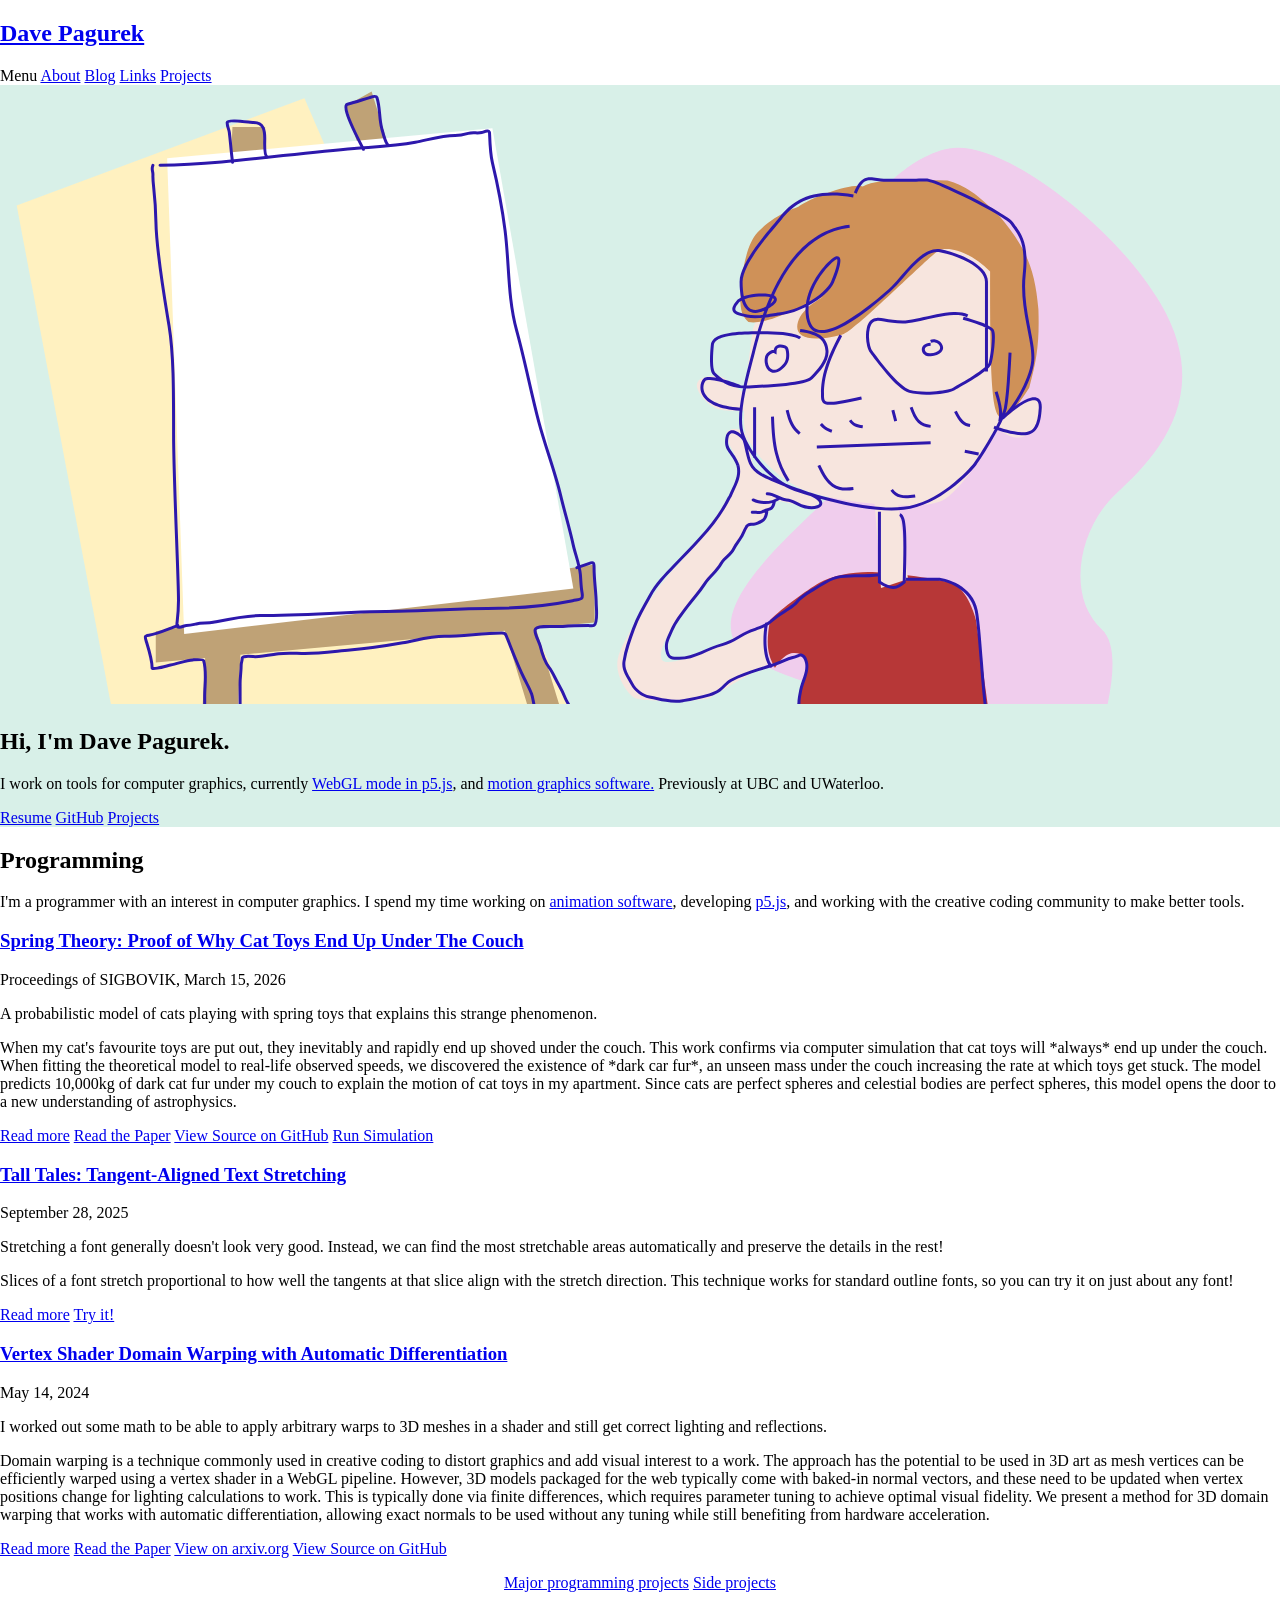
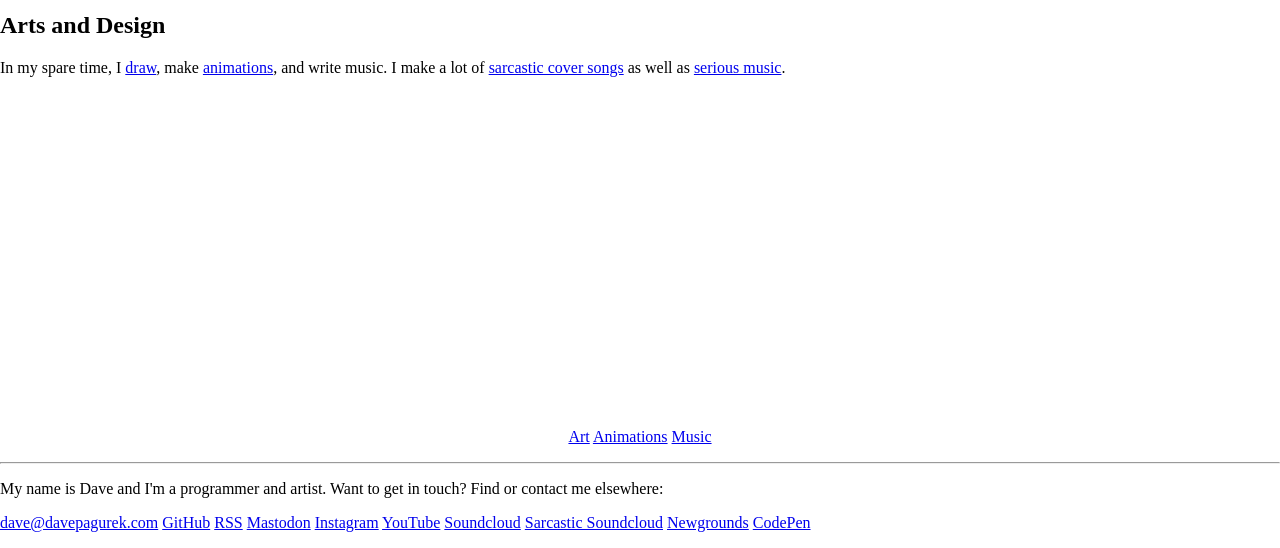
<file: index.html>
<!DOCTYPE html>
<html>
<head>
  <title>
    Dave Pagurek van Mossel - Programmer and Artist
  </title>
  <link rel="alternate" type="application/rss+xml" title="Dave Pagurek's Blog" href="https://www.davepagurek.com/rss.xml" />
  <link href="https://fonts.googleapis.com/css?family=EB+Garamond:400,400i,700" rel="stylesheet">
  <meta http-equiv='X-UA-Compatible' content='IE=Edge'/>
  <meta name='theme-color' content='#e74c3c' />
  <meta name='viewport' content='width=device-width' />
  <meta charset="UTF-8" />
  <link rel="shortcut icon" href="/favicons/favicon.ico">
  <link rel="icon" sizes="16x16 32x32 64x64" href="/favicons/favicon.ico">
  <link rel="icon" type="image/png" sizes="196x196" href="/favicons/favicon-192.png">
  <link rel="icon" type="image/png" sizes="160x160" href="/favicons/favicon-160.png">
  <link rel="icon" type="image/png" sizes="96x96" href="/favicons/favicon-96.png">
  <link rel="icon" type="image/png" sizes="64x64" href="/favicons/favicon-64.png">
  <link rel="icon" type="image/png" sizes="32x32" href="/favicons/favicon-32.png">
  <link rel="icon" type="image/png" sizes="16x16" href="/favicons/favicon-16.png">
  <link rel="apple-touch-icon" href="/favicons/favicon-57.png">
  <link rel="apple-touch-icon" sizes="114x114" href="/favicons/favicon-114.png">
  <link rel="apple-touch-icon" sizes="72x72" href="/favicons/favicon-72.png">
  <link rel="apple-touch-icon" sizes="144x144" href="/favicons/favicon-144.png">
  <link rel="apple-touch-icon" sizes="60x60" href="/favicons/favicon-60.png">
  <link rel="apple-touch-icon" sizes="120x120" href="/favicons/favicon-120.png">
  <link rel="apple-touch-icon" sizes="76x76" href="/favicons/favicon-76.png">
  <link rel="apple-touch-icon" sizes="152x152" href="/favicons/favicon-152.png">
  <link rel="apple-touch-icon" sizes="180x180" href="/favicons/favicon-180.png">
  <meta name="msapplication-TileColor" content="#FFFFFF">
  <meta name="msapplication-TileImage" content="/favicons/favicon-144.png">
  <meta name="msapplication-config" content="/favicons/browserconfig.xml">
  <link href='https://www.davepagurek.com/style.css' rel='stylesheet' type='text/css' />
  <link href='style.css' rel='stylesheet' type='text/css' />
</head>
<body>
  <header>
    <nav>
      <h1>
        <a href='https://www.davepagurek.com'>Dave Pagurek</a>
      </h1>
      <a class='toggle' onclick='var nav = document.querySelector("nav"); nav.className = nav.className == "" ? "open" : "";'>Menu</a>
      <a class='selected' href='https://www.davepagurek.com'>About</a>
      <a class='' href='https://www.davepagurek.com/blog'>Blog</a>
      <a class='' href='https://www.davepagurek.com/links'>Links</a>
      <a class='' href='https://www.davepagurek.com/archives'>Projects</a>
    </nav>
  </header>
  <section id="header">
    <div class="row expanded" style="background-color: #D8F0E8;">
      <div class="column double bottomleft">
<svg id="character" style="display: none" width="358" height="441" viewBox="0 0 358 441" fill="none" xmlns="http://www.w3.org/2000/svg">
<rect width="358" height="441" fill="white"/>
<path d="M94 134.568C81.4374 132.963 67.7735 133.176 55.0556 133.753C47.3691 134.102 37.5994 135.815 30.8334 138.927C15.9826 145.756 11.5669 157.776 16.2222 171.642C19.5166 181.455 45.3892 184.024 54.4445 184.528C69.4552 185.363 87.0713 184.406 100.944 178.923C112.916 174.192 117.004 163.331 115 152.961C112.707 141.098 102.497 137.148 90 134.568C71.1775 130.682 40.0077 129.142 27.9445 145.393C24.7425 149.707 17.1327 159.56 19.2222 165.415C20.246 168.284 22.2815 169.615 25.0556 171.259C30.9858 174.774 37.1177 179.448 43.9445 181.462C61.0591 186.51 78.0719 188.226 96 186.108C107.893 184.704 119.189 171.611 120.778 161.871C122.433 151.723 114.412 141.505 103.389 137.633C87.6493 132.104 69.2969 134.731 53 136.292C44.9137 137.067 31.7752 139.046 27 145.585C24.9821 148.348 24.0904 152.013 22.7778 155.069C21.703 157.571 18.3353 159.412 18 162.158C16.8665 171.443 22.0922 175.325 31.6111 179.929C46.1961 186.984 66.1925 190.079 82.7778 186.971C89.0021 185.804 95.1955 184.473 101.444 183.33C104.273 182.813 107.468 182.978 109.944 181.51C111.784 180.419 112.325 178.459 114.056 177.247C123.263 170.796 122.184 160.157 118.5 151.333C111.635 134.891 83.1613 132.843 66 132.843C56.2313 132.843 44.5209 132.209 36 137.106C29.7148 140.719 25.3097 146.36 20.5 151.429C9.23021 163.305 20.891 183.213 37 186.3C50.5474 188.896 66.0166 188.714 79.5556 185.438C85.2157 184.068 90.143 182.65 95 179.594C98.2375 177.557 102.961 176.379 105.778 174.037C113.796 167.371 116 160.186 116 150.902C116 138.738 103.756 137.658 92.5 135.861C79.5105 133.787 65.6256 134.361 52.4445 134.568C46.3364 134.663 40.2896 136.605 34.5556 138.208C31.9146 138.947 30.7394 141.465 28 141.465" stroke="black" stroke-linecap="round" stroke-linejoin="round"/>
<path d="M220.388 116.388C200.126 119.461 176.343 120.016 165.998 140.137C160.939 149.978 157.496 162.609 163.284 173.063C170.606 186.287 184.232 188.837 198.558 190.635C211.021 192.199 224.05 191.955 236.606 191.955C245.195 191.955 254.282 191.755 262.507 189.256C272.987 186.071 277.697 167.259 276.937 158.01C275.909 145.515 261.089 136.383 251.715 130.422C246.739 127.258 242.461 127.013 236.545 125.624C225.974 123.142 213.468 122.431 202.628 121.845C186.378 120.967 175.312 123.522 163.778 134.74C157.381 140.961 156.008 151.051 156.008 159.929C156.008 171.08 165.643 178.772 174.939 183.858C185.998 189.908 201.795 188.619 213.975 190.635C226.857 192.768 238.916 194.469 250.42 188.176C259.058 183.451 270.338 178.507 270.338 167.185C270.338 154.608 269.853 145.813 262.568 135.579C254.031 123.586 240.715 118.369 226 117.527C218.016 117.071 210.982 115.848 203.121 117.707C197.195 119.109 189.921 118.656 184.621 121.785C178.314 125.509 170.602 128.847 165.566 134.26C161.801 138.307 159.986 146.028 158.474 151.173C155.907 159.911 162.272 168.921 168.834 174.142C173.638 177.965 180.103 178.567 185.608 180.56C192.443 183.033 199.679 184.807 206.821 186.317C219.136 188.921 234.13 193.362 245.98 188.176C256.97 183.366 273.215 181.351 274.84 167.125C276.25 154.782 276.233 140.444 263.925 133.66C246.838 124.243 222.556 124.732 203.676 126.044C193.02 126.784 177.874 123.627 169.328 131.501C161.715 138.515 155.756 150.12 156.008 160.888C156.312 173.927 169.459 180.086 180.366 183.798C195.437 188.928 212.085 188.716 227.911 188.716C241.354 188.716 259.781 185.89 267.502 173.603C274.355 162.695 274.126 148.266 265.898 137.978C261.985 133.086 259.587 128.637 254.305 124.784C248.569 120.601 240.18 119.204 233.215 118.307C221.675 116.822 208.815 115.193 197.201 116.448C189.933 117.233 185.111 121.472 178.763 124.424C173.759 126.752 168.73 129.704 164.888 133.66C162.996 135.608 163.678 140.186 161.558 141.217" stroke="black" stroke-linecap="round" stroke-linejoin="round"/>
<path d="M78 156C78.3072 155.607 81.7037 150.482 82 153C82.1536 154.306 83.4145 155.253 82.4444 156.5C80.6594 158.795 76.3212 157.804 77.0555 154.5C77.7141 151.536 80 151.274 80 154.5C80 156.927 78 157.582 78 154.5C78 153.012 80.861 150.637 81 153C81.063 154.071 79.5734 160.552 78.2222 158C73.8709 149.781 84.1306 149.687 81.7777 156.222C79.2114 163.351 70.9463 149.056 81.4444 152.056C82.4058 152.33 82.4058 157.67 81.4444 157.944C78.1214 158.894 76.1111 156.168 76.1111 153C76.1111 150.324 78.0283 147.571 81 149.222C83.2263 150.459 83.4971 156.7 82.7777 158.778C80.0653 166.614 68.471 150.474 77 150C80.3281 149.815 80.4312 152.204 81.5 154.556C83.0058 157.868 76.8701 159.967 76 158.444C72.0184 151.477 85.6937 149.628 83.9444 157.5C82.828 162.524 69.194 155.448 77.2222 148.222C80.9998 144.822 83.1932 170.047 76.2222 157.778C74.7006 155.1 73.553 149.933 77.5 149.056C81.033 148.27 81.393 153.019 81.9444 155.5C84.1517 165.433 70.3587 159.954 74.5 152.5C78.1568 145.918 84.1895 153.104 84 158.222C83.6018 168.972 66.0238 156.984 75 151" stroke="black" stroke-linecap="round" stroke-linejoin="round"/>
<path d="M214 159C216.558 158.552 222.365 159.524 218.444 163.444C215.071 166.817 210.396 159.776 210.056 157.056C209.126 149.621 219.729 158.826 215.778 162.778C213.475 165.081 211.49 158.342 212.556 156.667C213.713 154.848 219.578 156.539 219.944 158.556C221.235 165.654 211.115 161.919 214.778 155C217.621 149.63 221.213 162.992 216.5 161.944C208.787 160.23 216.004 146.91 217.778 156.222C219.997 167.872 206.434 157.549 213.444 155C219.882 152.659 218.778 164 216 164C213.154 164 210.549 156.89 211.056 154.611C211.444 152.864 216.498 154.175 217 155.556C220.848 166.139 208.252 158.294 213 155.222C220.774 150.192 217.128 166.505 214.5 161.833C210.233 154.247 218.348 147.376 218 156.778C217.547 169.006 206.697 155.633 209.556 154C216.404 150.087 219.218 156.12 219 161.778C218.777 167.577 206.714 152.786 214.5 151.056C220.975 149.617 219.839 162.678 218 159" stroke="black" stroke-linecap="round" stroke-linejoin="round"/>
<path d="M252 138C254.332 120.215 250.873 98.7016 242.444 82.6111C238.173 74.4556 230.441 67 220.778 67C213.41 67 207.012 66.3359 200.556 70.4444C194.658 74.1977 190.738 78.9833 186 84C182.257 87.9631 178.55 93.6685 175.944 98.4444C170.775 107.922 158.251 116.141 147.778 117.778C138.506 119.227 128.958 120.866 119.556 121C114.863 121.067 108.938 121.539 105 118.444C94.6619 110.322 104.415 98.8333 109.056 90.9444C114.962 80.9027 124.039 74.1685 133 67C138.172 62.8622 146.08 54.1533 153 53C156.472 52.4213 154.813 59.0704 154 61.2222C151.417 68.0591 146.978 73.5558 142.056 78.8889C131.006 90.8596 111.199 93.3789 96.1111 97C80.2102 100.816 47.1289 107.652 34.7222 93.0556C27.9945 85.1406 33.2998 64.8469 39.4444 58C52.6801 43.2517 66.13 25.49 84.0556 16.0556C102.982 6.09431 122.162 1 143.556 1C151.801 1 159.777 1.12771 167.944 1.94444C171.571 2.30708 176.608 0.865382 180 2.22222C188.906 5.78477 200.522 4.8073 209.944 7.55556C215.514 9.1799 221.729 9.87955 227 12.2222C230.448 13.7546 237.727 17 241.5 17C245.626 17 251.319 22.3819 255 24.2222C259.109 26.2766 263.658 31.9178 266.444 35.5C267.859 37.3193 269.226 40.3167 270 42.4444C271.033 45.2839 277.844 44 280.222 44C293.073 44 300.58 55.4769 309.944 62.5C316.376 67.3235 318.495 76.6676 321 83.5556C330.086 108.543 324 136.278 324 162.389C324 170.709 321.451 178.884 321 187C320.801 190.584 319.179 192.776 317 195.5C313.943 199.321 304.779 213.337 301 202" stroke="black" stroke-linecap="round" stroke-linejoin="round"/>
<path d="M263 141C268.151 112.991 258.364 77.8514 227 70.2222C220.766 68.7058 213.677 70.4603 208 73C199.708 76.7095 197.935 79.4233 193.222 87.3333C186.414 98.7618 178.138 109.592 165.778 115C148.954 122.361 134.768 116.288 118.444 111.222C107.788 107.915 106.242 106.36 110.778 95.7778C115.604 84.5169 121.278 73.8938 130.556 65.5C134.232 62.1735 142.228 58.5651 147.444 60.0556C152.622 61.5348 140.588 71.154 140.056 71.5C132.836 76.1927 124.839 80.4537 116.333 82.4445C93.4926 87.7902 70.537 92.6194 47 92C28.988 91.526 38.7347 68.0198 43.4444 59.7778C57.3707 35.4068 87.7834 24.4426 112.944 16.0556C130.642 10.1562 151.314 6.00001 170 6.00001C185.722 6.00001 200.452 4.15454 216 7.55557C233.024 11.2796 248.174 21.2851 260.444 33.5556C264.194 37.3049 263.437 41.7637 265.556 46C266.988 48.8648 274.002 48.8877 276.5 47.5C286.411 41.994 298.634 50.127 305.222 57.2222C328.492 82.2821 324 121.063 324 152C324 168.168 318.48 183.376 313 198.444C311.753 201.873 308.082 206.918 305.5 209.5C303.992 211.008 301.858 211.746 300 212.778C299.277 213.179 298 215.029 298 214" stroke="black" stroke-linecap="round" stroke-linejoin="round"/>
<path d="M152 242C180.336 235.019 210.168 235.653 238.944 232.056C241.992 231.675 252.125 232.985 251.556 233C244.487 233.191 237.547 234 230.444 234C218.507 234 206.657 234.881 195 237C184.269 238.951 172.987 236.725 162.5 239.056C159.884 239.637 156.971 239.902 154.5 241C152.483 241.896 148.292 242.213 150 242C152.806 241.649 156.26 239.443 159.5 238.944C164.4 238.191 169.119 237.278 174 236.222C193.067 232.1 214.191 234 233.778 234C238.963 234 254.319 232.631 249.333 234.056C243.924 235.601 238.374 233.994 233 235.222C227.81 236.409 222.456 236 217.111 236C207.412 236 198.843 237.256 189.556 238.944C186.065 239.579 182.214 238.24 178.778 239.222C172.641 240.976 165.359 242 159 242C155.757 242 153.151 244 150 244C143.918 244 154.319 241.621 156.222 241.222C169.356 238.473 183.582 234 197 234C207.5 234 217.647 233 228.222 233C231.238 233 247.574 232.148 249 235" stroke="black" stroke-linecap="round" stroke-linejoin="round"/>
<path d="M215 357C187.518 370.482 164.992 390.134 155 419.556C153.13 425.063 152.159 429.271 152 435C151.901 438.582 150.483 441.034 153 436" stroke="black" stroke-linecap="round" stroke-linejoin="round"/>
<path d="M239 356C252.246 363.948 264.521 371.733 274.889 383.444C282.014 391.494 290.92 403.729 291.944 415C292.336 419.309 293 423.428 293 427.778C293 432.147 292.651 434.072 294 428" stroke="black" stroke-linecap="round" stroke-linejoin="round"/>
<path d="M137 178C132.564 172.322 127.519 174.128 125 180.889C120.955 191.746 120.908 197.756 123.944 208.889C125.668 215.209 128.218 216.118 133.5 214.944C141.138 213.247 143.803 201.067 144.778 195C145.718 189.147 139.859 160.886 129.556 174C124.213 180.8 123 189.245 123 198C123 201.912 122.968 213.986 127.5 216C132.334 218.149 138.217 214.619 141 210.444C147.191 201.158 145.598 188.351 142.222 178.222C140.615 173.4 139.697 170.757 134 172.222C120.453 175.706 120.553 196.159 121.056 206.722C121.317 212.212 123.48 221.803 130.556 219.444C135.996 217.631 143.939 211.426 145.222 205.778C147.097 197.529 148.737 187.472 144.444 179.5C143.704 178.125 142.873 174.817 141.444 174C140.275 173.332 137.47 172 138 172" stroke="black" stroke-linecap="round" stroke-linejoin="round"/>
<path d="M214 301C216.198 315.837 214.134 330.43 214 345.222C213.922 353.793 214.699 364.595 212.778 373C211.557 378.342 211.634 379 217.222 379C221.476 379 224.343 378.329 228.222 376.778C232.873 374.917 231 367.438 231 363.556C231 348.983 233 334.57 233 320C233 315.126 232.176 310.349 232 305.778C231.849 301.84 234 298.69 234 295" stroke="black" stroke-linecap="round" stroke-linejoin="round"/>
<path d="M82 120C53.7953 145.43 48.7585 194.58 65 228C72.7895 244.028 78.5897 258.726 94 269C111.646 280.764 134.87 283.497 154.556 290.778C170.305 296.603 188.084 300.657 205 298.778C222.736 296.807 238.352 293.817 254.222 285C267.326 277.72 275.272 268.426 284 256.556C291.545 246.295 292.8 237.526 293 225.333C293.148 216.285 294.283 207.151 297 199" stroke="black" stroke-linecap="round" stroke-linejoin="round"/>
</svg>


<svg id="main" width="1231" height="619" viewBox="0 0 1231 619" fill="none" xmlns="http://www.w3.org/2000/svg">
  <g id="drawing"><!-- clip-path="url(#clip0)" -->
    <rect width="1471" height="619" fill="#D8F0E8"/>
    <g transform="translate(0 50)"><path id="Vector 60" d="M131.407 677.828L16.6918 70.4006L304.421 -36.7924L573.344 583.799L131.407 677.828Z" fill="#FFF1C0"/></g>
    <path id="Vector 61" d="M842.112 225.263C817.289 157.699 902.883 63.6997 957.153 62.8142C1011.42 61.9286 1116.11 143.061 1160.4 218.244C1215.76 312.224 1152.92 374.832 1116.07 408.734C1079.22 442.635 1065.28 510.832 1101.86 544.448C1131.13 571.34 1093.25 678.245 1070.65 728.337C997.469 716.454 856.059 683.028 875.865 644.387C900.622 596.085 851.8 623.34 759.84 578.767C667.879 534.195 819.458 430.452 862.832 376.829C906.205 323.205 866.935 292.827 842.112 225.263Z" fill="#F0CDED"/>
    <path id="Vector 22" d="M206.909 538.365L232.468 41.9315H265.135L242.132 533.007L489.641 495.36L346.093 20.6268L371.659 6.42365L519.8 490.773L594.648 479.388V537.621L535.761 542.957L571.923 661.188L544.937 678.232L504.879 545.755L240.412 569.72L232.468 739.306L195.54 759.19L205.13 572.917L155.771 577.39V546.143L206.909 538.365Z" fill="#BFA276"/>
    <path id="Vector 21" d="M492.386 43.3518L167.134 73.1784L184.177 548.984L573.344 503.534L492.386 43.3518Z" fill="white"/>
    <path id="Vector 59" d="M819 498C806.521 505.393 782.667 522.667 770 535C765.99 558.51 767.107 569.015 775 583C775 583 782.777 569.053 793 568C803.223 566.947 808.298 575.754 807 583C805.701 590.245 793 636 793 636L989 629L976 535C976 535 968.296 503.496 951 498C933.704 492.504 885.016 487.137 869 487C852.984 486.863 831.479 490.607 819 498Z" fill="#B73737"/>
    <g id="Vector 57">
      <path d="M999.3 197.929C1013.11 246.931 1017.68 298.094 1013.11 312.997C1012.15 316.126 1009.55 321.918 1005.82 329.23C1013.84 323.072 1022.98 316.318 1025.93 315.175C1031.54 312.997 1043.53 315.175 1042.4 324.909C1041.28 334.643 1032.67 349.244 1021.06 352.239C1013.59 354.168 1003.79 348.492 997.757 344.204C982.222 371.745 958.527 407.364 942.355 415.407C933.887 419.619 917.388 420.958 898.362 420.402L908 494L881 503L874.669 418.887C844.619 416.031 813.845 409.835 800.546 403.531C774.753 391.302 745.689 362.117 744.014 339.885C743.743 336.295 743.795 331.334 744.074 325.538L744.014 325.658C744.014 325.658 725.668 326.781 716.309 323.411C706.949 320.042 693.471 304.318 697.589 297.204C701.708 290.091 718.929 289.716 724.545 293.46C728.35 295.997 738.856 304.063 745.237 309.002C747.816 279.391 753.055 242.806 753.055 242.806C753.055 242.806 781.207 176.995 820.945 158.806C860.683 140.617 985.492 148.927 999.3 197.929Z" fill="#F7E5DE"/>
      <path d="M724.545 557.779C726.342 557.18 751.365 542.703 766.965 539.209C764.747 557.577 766.168 570.549 770.595 577.551C770.595 577.551 716.683 607.948 710.693 612.44C704.703 616.933 641.431 617.307 633.943 612.44C626.455 607.573 614.475 589.602 617.844 573.504C621.214 557.405 654.909 503 677.372 480.281C699.836 457.561 735.403 405.777 738.772 389.678C742.142 373.58 724.545 356.732 726.043 349.244C727.54 341.756 742.774 342.733 745.886 349.244C748.997 355.755 752.684 389.622 757.117 387.806L820.763 415.407L813.51 423.373C800.204 420.718 769.537 413.258 770.595 415.407C773.892 422.101 763.972 437.839 753.055 438.349L730.161 467.551L682.988 525.582C682.988 525.582 657.904 560.026 661.273 573.504C664.643 586.982 722.748 558.378 724.545 557.779Z" fill="#F7E5DE"/>
    </g>
    <path id="Vector 58" d="M797.932 121.984C812.331 111.544 853.443 97.2714 862.686 101.405C875.75 94.4574 899.288 94.3187 947.52 95.5188C965.146 100.844 976.304 107.623 1000.45 132.34C1026.14 163.219 1034.8 183.214 1038.42 224.395C1039.45 256.741 1037.22 273.79 1029.22 302.641C1012.34 328.888 1006.79 333.518 1000.45 332.558C992.656 327.591 989.839 303.229 990.095 186.422C971.049 166.713 947.52 160.331 938.314 165.71C929.109 171.09 850.985 249.889 841.657 249.71C809.252 258.043 793.545 252.649 797.932 237.052C802.088 222.273 823.162 211.74 825.362 210.675C779.18 232.767 761.452 239.182 748.452 237.052C743.519 231.943 741.02 228.7 740.398 217.491C740.398 217.491 740.398 165.71 757.658 147.299C774.918 128.888 797.932 121.984 797.932 121.984Z" fill="#CF9158"/>
    <path id="Vector" d="M753.36 267.636L754.812 268.012L753.36 267.636ZM975.138 378.996L976.338 379.896L976.338 379.896L975.138 378.996ZM1005.34 323.316L1003.87 323.002L1003.87 323.002L1005.34 323.316ZM741.091 196.855L739.591 196.855L741.091 196.855ZM778.841 228.942L779.013 230.433L779.013 230.433L778.841 228.942ZM832.634 196.855L834.018 197.432L834.018 197.432L832.634 196.855ZM832.634 175.149L833.594 176.302L833.594 176.302L832.634 175.149ZM807.153 228.942L808.647 228.812L808.647 228.812L807.153 228.942ZM769.266 221.276L768.454 220.014L768.454 220.014L769.266 221.276ZM737.782 216.591L736.632 215.628L736.632 215.628L737.782 216.591ZM746.889 230.953L746.587 232.423L746.587 232.423L746.889 230.953ZM880.764 94.9319L880.9 93.4381L880.9 93.4381L880.764 94.9319ZM704.285 295.004L705.438 295.964L705.438 295.964L704.285 295.004ZM1040.26 323.316L1041.75 323.404L1040.26 323.316ZM1021.38 348.797L1021.48 347.3L1021.48 347.3L1021.38 348.797ZM735.497 248.672L735.662 250.163L735.662 250.163L735.497 248.672ZM735.386 248.685L735.551 250.176L735.551 250.176L735.386 248.685ZM712.322 260.056L713.816 260.192L712.322 260.056ZM826.973 265.748L828.469 265.633L826.973 265.748ZM871.289 266.968L872.498 266.081L872.498 266.081L871.289 266.968ZM909.506 306.404L909.905 304.959L909.905 304.959L909.506 306.404ZM992.445 245.42L993.786 244.749L993.786 244.749L992.445 245.42ZM775.059 266.909L774.272 268.186L776.559 269.593V266.909H775.059ZM768.022 269.408L769.082 270.468L768.022 269.408ZM930.647 269.814L930.505 268.32L930.647 269.814ZM940.405 259.243L941.638 258.389L941.638 258.389L940.405 259.243ZM822.501 308.844L824.001 308.844L822.501 308.844ZM879.42 497.083H877.92V497.895L878.6 498.339L879.42 497.083ZM904.22 497.083L905.186 498.231L905.7 497.798L905.72 497.126L904.22 497.083ZM976.212 525.555L977.683 525.261L977.683 525.261L976.212 525.555ZM728.687 410.789C728.373 411.555 728.741 412.431 729.507 412.745C730.274 413.059 731.15 412.691 731.464 411.925L728.687 410.789ZM737.999 380.58L739.454 380.216C739.442 380.168 739.427 380.121 739.411 380.074L737.999 380.58ZM744.298 355.52L745.73 355.073L745.73 355.073L744.298 355.52ZM750.511 378.38L749.14 378.99L749.14 378.99L750.511 378.38ZM774.949 395.732L775.488 394.332L775.488 394.332L774.949 395.732ZM797.139 404.774L797.644 403.361L797.644 403.361L797.139 404.774ZM817.814 413.523L818.735 412.339L818.735 412.339L817.814 413.523ZM817.57 421.734L818.06 423.152L818.06 423.152L817.57 421.734ZM803.102 421.245L803.561 419.817L803.561 419.817L803.102 421.245ZM786.582 414.891L786.665 413.394L786.665 413.394L786.582 414.891ZM767.227 407.233C766.398 407.233 765.727 407.904 765.727 408.733C765.727 409.561 766.398 410.233 767.227 410.233V407.233ZM780.426 414.345C781.096 413.858 781.244 412.919 780.757 412.249C780.269 411.579 779.331 411.431 778.661 411.919L780.426 414.345ZM753.821 413.55C753.08 413.179 752.179 413.479 751.808 414.22C751.438 414.961 751.738 415.862 752.479 416.233L753.821 413.55ZM775.74 416.922C775.89 416.107 775.351 415.325 774.536 415.176C773.721 415.026 772.939 415.565 772.789 416.38L775.74 416.922ZM762.388 426.768L761.659 425.457L761.659 425.457L762.388 426.768ZM752.27 425.708C751.442 425.708 750.77 426.38 750.77 427.208C750.77 428.037 751.442 428.708 752.27 428.708V425.708ZM730.747 412.903C731.107 412.157 730.794 411.26 730.047 410.901C729.301 410.541 728.404 410.854 728.045 411.601L730.747 412.903ZM674.459 480.581L675.545 481.616L674.459 480.581ZM649.776 511.227L648.462 510.503L648.462 510.503L649.776 511.227ZM633.5 543.877L632.088 543.371L632.088 543.371L633.5 543.877ZM624.018 576.38L625.5 576.612L625.5 576.612L624.018 576.38ZM632.132 599.107L630.811 599.818L630.811 599.818L632.132 599.107ZM649.336 611.962L649.068 613.438L649.068 613.438L649.336 611.962ZM682.963 615.676L682.701 614.2L682.701 614.2L682.963 615.676ZM683.204 615.634L682.941 614.157L682.941 614.157L683.204 615.634ZM709.601 609.811L710.038 611.246L710.038 611.246L709.601 609.811ZM719.425 605.217L718.551 603.998L718.551 603.998L719.425 605.217ZM731.156 595.246L731.842 596.58L731.842 596.58L731.156 595.246ZM785.262 575.011L785.871 576.382L785.871 576.382L785.262 575.011ZM798.459 570.612L799.068 571.983L799.068 571.983L798.459 570.612ZM806.621 578.335L808.097 578.066L808.097 578.066L806.621 578.335ZM800.707 605.315L802.183 605.583L802.183 605.583L800.707 605.315ZM797.399 619C797.399 619.828 798.07 620.5 798.899 620.5C799.727 620.5 800.399 619.828 800.399 619H797.399ZM879.182 491.156C880.002 491.032 880.565 490.268 880.442 489.449C880.318 488.629 879.554 488.066 878.735 488.189L879.182 491.156ZM840.737 491.627L840.553 490.139L840.553 490.139L840.737 491.627ZM812.389 505.117L811.621 503.829L811.621 503.829L812.389 505.117ZM797.53 516.261L798.698 517.203L798.698 517.203L797.53 516.261ZM779.495 529.751L778.634 528.522L778.634 528.522L779.495 529.751ZM768.057 538.451L768.907 539.687L768.907 539.687L768.057 538.451ZM750.706 545.978L750.149 544.586L750.149 544.586L750.706 545.978ZM722.26 559.664L721.896 558.209L721.896 558.209L722.26 559.664ZM666.883 565.773L668.347 565.448L668.347 565.448L666.883 565.773ZM671.526 545.783L670.14 545.209L670.14 545.209L671.526 545.783ZM687.362 521.344L686.158 520.45L686.158 520.45L687.362 521.344ZM704.322 499.35L703.061 498.539L703.061 498.539L704.322 499.35ZM721.282 478.235L719.971 477.507L719.971 477.507L721.282 478.235ZM733.795 463.719L732.424 463.11L732.424 463.11L733.795 463.719ZM742.153 450.522L743.464 451.251L743.464 451.251L742.153 450.522ZM747.871 440.209L748.573 441.535L748.573 441.535L747.871 440.209ZM755.594 438.841L756.035 440.274L756.035 440.274L755.594 438.841ZM763.219 435.126L763.963 436.428L763.963 436.428L763.219 435.126ZM765.676 424.107C764.935 424.477 764.635 425.378 765.005 426.119C765.376 426.86 766.277 427.161 767.018 426.79L765.676 424.107ZM767.827 539.184C767.962 538.367 767.408 537.595 766.591 537.46C765.773 537.325 765.001 537.879 764.867 538.696L767.827 539.184ZM769.498 582.002C769.957 582.691 770.888 582.877 771.578 582.418C772.267 581.958 772.453 581.027 771.994 580.338L769.498 582.002ZM849.455 139.684C814.746 143.541 791.997 169.325 777.165 196.972C762.32 224.644 755.203 254.551 751.908 267.259L754.812 268.012C758.123 255.239 765.162 225.691 779.809 198.39C794.468 171.064 816.547 146.359 849.787 142.666L849.455 139.684ZM751.908 267.259C748.612 279.973 744.821 293.951 742.215 307.219C739.613 320.464 738.153 333.175 739.606 343.347L742.576 342.922C741.198 333.275 742.569 320.977 745.158 307.798C747.743 294.641 751.502 280.779 754.812 268.012L751.908 267.259ZM739.606 343.347C741.082 353.674 748.849 367.387 759.06 379.379C769.284 391.387 782.246 402.008 794.427 405.906L795.341 403.049C783.929 399.397 771.41 389.256 761.344 377.434C751.265 365.597 743.932 352.413 742.576 342.922L739.606 343.347ZM794.427 405.906C806.237 409.685 824.696 415.366 844.588 419.628C864.452 423.885 885.874 426.757 903.575 424.843L903.253 421.861C886.035 423.722 864.989 420.932 845.217 416.695C825.471 412.464 807.124 406.819 795.341 403.049L794.427 405.906ZM903.575 424.843C921.422 422.914 938.196 413.533 951.149 403.789C964.11 394.038 973.415 383.794 976.338 379.896L973.938 378.096C971.199 381.749 962.1 391.796 949.345 401.391C936.581 410.993 920.324 420.015 903.253 421.861L903.575 424.843ZM976.338 379.896C979.224 376.048 986.102 365.369 992.601 354.025C995.855 348.345 999.03 342.471 1001.57 337.178C1004.1 331.916 1006.06 327.12 1006.8 323.63L1003.87 323.002C1003.2 326.118 1001.38 330.641 998.868 335.879C996.368 341.084 993.231 346.89 989.998 352.534C983.52 363.84 976.714 374.395 973.938 378.096L976.338 379.896ZM1006.8 323.63C1007.96 318.228 1008.99 307.742 1009.81 296.934C1010.63 286.086 1011.24 274.792 1011.55 267.702L1008.56 267.569C1008.24 274.635 1007.63 285.897 1006.81 296.708C1005.99 307.558 1004.98 317.834 1003.87 323.002L1006.8 323.63ZM853.642 109.496C827.915 105.208 811.053 108.755 799.494 114.839C787.967 120.905 781.879 129.43 777.68 134.563L780.002 136.462C784.296 131.214 790.004 123.223 800.891 117.493C811.746 111.78 827.915 108.249 853.149 112.455L853.642 109.496ZM777.68 134.563C773.487 139.687 763.974 150.389 755.562 162.116C751.35 167.988 747.376 174.166 744.45 180.094C741.539 185.992 739.591 191.787 739.591 196.855L742.591 196.855C742.591 192.474 744.301 187.174 747.14 181.422C749.965 175.698 753.836 169.668 758 163.864C766.339 152.239 775.701 141.719 780.002 136.462L777.68 134.563ZM779.013 230.433C789.204 229.257 799.348 225.544 808.108 220.803L806.68 218.164C798.171 222.769 788.396 226.33 778.669 227.452L779.013 230.433ZM808.108 220.803C814.522 217.331 820.231 213.288 824.708 209.24C829.156 205.217 832.493 201.093 834.018 197.432L831.249 196.278C829.971 199.346 827.007 203.116 822.696 207.015C818.412 210.889 812.903 214.796 806.68 218.164L808.108 220.803ZM834.018 197.432C836.38 191.764 839.275 183.835 840.131 178.452C840.346 177.1 840.448 175.825 840.348 174.746C840.255 173.731 839.951 172.535 839.002 171.788C837.956 170.965 836.666 171.081 835.547 171.506C834.422 171.932 833.136 172.778 831.673 173.997L833.594 176.302C834.962 175.161 835.947 174.562 836.611 174.311C837.279 174.057 837.295 174.262 837.147 174.146C837.098 174.107 837.289 174.238 837.361 175.022C837.427 175.742 837.366 176.738 837.169 177.981C836.373 182.98 833.606 190.621 831.249 196.278L834.018 197.432ZM831.673 173.997C821.79 182.233 808.394 200.276 805.906 219.289L808.881 219.678C811.244 201.615 824.112 184.203 833.594 176.302L831.673 173.997ZM805.906 219.289C805.483 222.529 805.374 225.806 805.658 229.072L808.647 228.812C808.384 225.784 808.482 222.726 808.881 219.678L805.906 219.289ZM805.658 229.072C806.143 234.643 807.426 238.866 809.44 241.919C811.48 245.013 814.219 246.824 817.406 247.621C820.545 248.406 824.043 248.189 827.648 247.395C831.261 246.598 835.077 245.201 838.897 243.529L837.695 240.781C833.966 242.412 830.349 243.727 827.002 244.465C823.647 245.204 820.657 245.341 818.134 244.71C815.658 244.091 813.56 242.718 811.944 240.267C810.301 237.776 809.106 234.095 808.647 228.812L805.658 229.072ZM838.897 243.529C846.626 240.148 858.781 232.028 870.351 223.174C881.931 214.311 893.122 204.561 898.89 197.832L896.613 195.879C891.056 202.362 880.069 211.959 868.528 220.791C856.976 229.632 845.066 237.556 837.695 240.781L838.897 243.529ZM898.89 197.832C904.601 191.169 911.351 182.79 918.565 176.39C925.846 169.931 933.143 165.911 939.943 167.186L940.496 164.238C932.196 162.682 923.922 167.627 916.575 174.145C909.161 180.722 902.227 189.33 896.613 195.879L898.89 197.832ZM939.943 167.186C947.366 168.578 958.771 172.071 968.282 177.29C973.036 179.9 977.245 182.901 980.247 186.226C983.245 189.546 984.962 193.096 984.962 196.855H987.962C987.962 192.121 985.787 187.885 982.474 184.216C979.165 180.551 974.644 177.359 969.725 174.66C959.889 169.262 948.173 165.677 940.496 164.238L939.943 167.186ZM984.962 196.855V286.51H987.962V196.855H984.962ZM739.591 196.855C739.591 202.865 740.066 208.711 741.3 213.669L744.211 212.945C743.059 208.314 742.591 202.736 742.591 196.855L739.591 196.855ZM741.3 213.669C742.829 219.812 745.627 224.984 750.556 227.044C755.507 229.112 761.949 227.771 770.078 222.537L768.454 220.014C760.588 225.079 755.27 225.762 751.712 224.276C748.133 222.78 745.673 218.819 744.211 212.945L741.3 213.669ZM770.078 222.537C772.562 220.938 774.342 219.444 775.446 218.032C776.547 216.624 777.131 215.083 776.717 213.543C776.315 212.045 775.096 211.037 773.764 210.365C772.405 209.68 770.674 209.209 768.772 208.902C764.954 208.287 760.121 208.281 755.374 208.797C750.63 209.313 745.854 210.363 742.17 211.926L743.342 214.688C746.666 213.277 751.13 212.277 755.698 211.78C760.263 211.284 764.815 211.303 768.294 211.864C770.041 212.146 771.437 212.551 772.413 213.044C773.416 213.55 773.74 214.022 773.82 214.321C773.889 214.577 773.892 215.149 773.083 216.184C772.276 217.215 770.814 218.495 768.454 220.014L770.078 222.537ZM742.17 211.926C739.905 212.887 737.91 214.101 736.632 215.628L738.932 217.554C739.768 216.555 741.261 215.57 743.342 214.688L742.17 211.926ZM736.632 215.628C734.627 218.022 733.259 220.11 732.652 221.971C732.014 223.928 732.196 225.734 733.405 227.25C734.507 228.632 736.32 229.578 738.454 230.335C740.628 231.106 743.376 231.762 746.587 232.423L747.192 229.484C744 228.827 741.424 228.206 739.457 227.508C737.451 226.796 736.31 226.081 735.75 225.379C735.297 224.811 735.111 224.108 735.504 222.902C735.929 221.599 736.995 219.867 738.932 217.554L736.632 215.628ZM746.587 232.423C752.412 233.621 759.779 233.185 765.985 232.44C769.111 232.065 771.983 231.606 774.273 231.219C776.61 230.824 778.24 230.522 779.013 230.433L778.669 227.452C777.791 227.554 775.995 227.885 773.773 228.261C771.504 228.645 768.685 229.095 765.628 229.461C759.47 230.2 752.512 230.579 747.192 229.484L746.587 232.423ZM856.676 108.701C860.394 99.4069 863.913 96.439 867.336 95.5589C869.124 95.099 871.052 95.1594 873.282 95.4328C875.383 95.6902 878.049 96.1912 880.628 96.4258L880.9 93.4381C878.289 93.2007 876.119 92.758 873.647 92.4551C871.307 92.1681 868.929 92.0516 866.588 92.6534C861.753 93.8967 857.723 98.0068 853.891 107.587L856.676 108.701ZM880.628 96.4258C885.911 96.906 894.721 96.9034 903.434 96.7857C912.202 96.6672 920.882 96.4319 926.064 96.4319V93.4319C920.864 93.4319 912.084 93.6685 903.394 93.786C894.647 93.9041 885.998 93.9016 880.9 93.4381L880.628 96.4258ZM926.064 96.4319C927.086 96.4319 929.095 96.8944 932.028 97.8719C934.891 98.8265 938.454 100.208 942.484 101.903C950.54 105.293 960.388 109.908 970.099 114.793C979.811 119.678 989.363 124.822 996.829 129.266C1000.56 131.49 1003.76 133.526 1006.18 135.26C1008.67 137.042 1010.16 138.373 1010.7 139.176L1013.19 137.512C1012.31 136.191 1010.38 134.573 1007.93 132.82C1005.41 131.018 1002.13 128.933 998.363 126.688C990.818 122.197 981.2 117.019 971.447 112.113C961.694 107.207 951.782 102.561 943.647 99.138C939.582 97.4273 935.941 96.0141 932.976 95.0259C930.08 94.0606 927.637 93.4319 926.064 93.4319V96.4319ZM1010.7 139.176C1013.67 143.637 1017.46 147.581 1020.22 154.803C1022.94 161.952 1024.59 172.315 1022.72 189.14L1025.7 189.471C1027.61 172.321 1025.96 161.451 1023.02 153.735C1020.11 146.094 1015.88 141.544 1013.19 137.512L1010.7 139.176ZM1022.72 189.14C1020.81 206.366 1023.44 223.306 1026.28 238.304C1027.7 245.837 1029.16 252.828 1030.16 259.211C1031.16 265.593 1031.67 271.224 1031.21 275.987L1034.2 276.271C1034.69 271.126 1034.13 265.196 1033.13 258.748C1032.12 252.303 1030.63 245.196 1029.23 237.747C1026.4 222.782 1023.84 206.22 1025.7 189.471L1022.72 189.14ZM1031.21 275.987C1030.3 285.586 1025.23 298.109 1019.01 309.131C1015.92 314.621 1012.57 319.687 1009.36 323.777C1006.13 327.897 1003.13 330.919 1000.76 332.432L1002.37 334.963C1005.18 333.172 1008.43 329.824 1011.72 325.627C1015.04 321.4 1018.47 316.204 1021.63 310.605C1027.92 299.449 1033.23 286.491 1034.2 276.271L1031.21 275.987ZM740.247 322.763C719.18 321.359 709.62 315.53 705.762 309.851C701.911 304.181 703.484 298.309 705.438 295.964L703.133 294.044C700.369 297.361 698.638 304.701 703.281 311.536C707.916 318.361 718.647 324.33 740.048 325.757L740.247 322.763ZM705.438 295.964C705.622 295.743 706.023 295.472 706.833 295.279C707.63 295.088 708.682 295.008 709.974 295.049C712.554 295.132 715.833 295.69 719.393 296.534C726.497 298.219 734.448 300.977 739.598 303.006L740.697 300.215C735.466 298.154 727.373 295.344 720.085 293.615C716.449 292.753 712.945 292.143 710.07 292.051C708.633 292.005 707.289 292.085 706.136 292.361C704.996 292.633 703.893 293.132 703.133 294.044L705.438 295.964ZM1008.2 330.121C1017.62 322.109 1025.88 316.901 1031.52 315.575C1034.32 314.915 1036.08 315.3 1037.12 316.272C1038.21 317.285 1038.99 319.365 1038.76 323.228L1041.75 323.404C1042 319.245 1041.24 316.017 1039.17 314.08C1037.06 312.103 1034.04 311.899 1030.83 312.655C1024.43 314.159 1015.7 319.804 1006.25 327.836L1008.2 330.121ZM1038.76 323.228C1038.29 331.226 1037.12 337.492 1034.5 341.626C1033.22 343.654 1031.6 345.153 1029.54 346.108C1027.46 347.069 1024.84 347.524 1021.48 347.3L1021.28 350.294C1025 350.542 1028.16 350.053 1030.8 348.831C1033.45 347.604 1035.49 345.682 1037.04 343.228C1040.09 338.396 1041.28 331.449 1041.75 323.404L1038.76 323.228ZM1021.48 347.3C1010.38 346.56 998.91 342.658 994.603 340.812L993.422 343.569C997.923 345.499 1009.73 349.524 1021.28 350.294L1021.48 347.3ZM801.116 252.006C799.807 250.884 797.868 250.042 795.638 249.38C793.375 248.708 790.66 248.177 787.675 247.759C781.702 246.921 774.508 246.513 767.393 246.36C753.173 246.054 739.076 246.765 735.331 247.182L735.662 250.163C739.235 249.766 753.191 249.055 767.329 249.359C774.392 249.511 781.454 249.916 787.259 250.73C790.162 251.137 792.717 251.642 794.784 252.256C796.886 252.88 798.339 253.576 799.164 254.284L801.116 252.006ZM735.331 247.182L735.22 247.194L735.551 250.176L735.662 250.163L735.331 247.182ZM735.22 247.194C731.568 247.6 725.838 248.23 720.911 249.921C716.088 251.576 711.321 254.504 710.829 259.921L713.816 260.192C714.133 256.709 717.218 254.36 721.885 252.759C726.447 251.193 731.845 250.587 735.551 250.176L735.22 247.194ZM710.829 259.921C710.422 264.395 709.906 270.768 710.01 276.498C710.061 279.36 710.268 282.119 710.738 284.426C711.194 286.659 711.955 288.78 713.352 290.037L715.359 287.807C714.723 287.235 714.111 285.951 713.678 283.826C713.259 281.776 713.059 279.224 713.009 276.444C712.909 270.892 713.41 264.662 713.816 260.192L710.829 259.921ZM713.352 290.037C715.325 291.813 718.938 295.526 724.679 298.581C730.45 301.652 738.346 304.057 749.001 303.43L748.825 300.435C738.746 301.028 731.396 298.757 726.088 295.933C720.75 293.092 717.451 289.691 715.359 287.807L713.352 290.037ZM749.001 303.43C759.332 302.822 773.622 302.209 786.069 300.883C792.293 300.22 798.111 299.373 802.779 298.245C805.113 297.681 807.197 297.038 808.917 296.295C810.614 295.562 812.08 294.679 813.055 293.574L810.806 291.589C810.257 292.211 809.258 292.879 807.727 293.541C806.22 294.192 804.315 294.787 802.075 295.329C797.595 296.411 791.928 297.242 785.752 297.9C773.398 299.216 759.229 299.823 748.825 300.435L749.001 303.43ZM813.055 293.574C816.036 290.196 820.112 286.009 823.281 281.385C826.459 276.748 828.914 271.419 828.469 265.633L825.478 265.863C825.846 270.649 823.828 275.28 820.807 279.689C817.775 284.111 813.923 288.056 810.806 291.589L813.055 293.574ZM828.469 265.633C828.042 260.087 826.308 255.185 821.846 251.392C817.452 247.657 810.602 245.165 800.319 243.931L799.961 246.909C810.007 248.115 816.166 250.501 819.903 253.678C823.573 256.797 825.091 260.839 825.478 265.863L828.469 265.633ZM968.273 229.422C964.012 227.455 958.92 226.867 953.533 227.036C948.134 227.205 942.32 228.139 936.548 229.314C930.8 230.484 924.953 231.924 919.64 233.092C914.269 234.273 909.397 235.188 905.367 235.384L905.513 238.381C909.818 238.171 914.906 237.205 920.284 236.022C925.719 234.827 931.409 233.422 937.146 232.254C942.86 231.091 948.48 230.196 953.627 230.034C958.784 229.873 963.349 230.453 967.016 232.146L968.273 229.422ZM905.367 235.384C897.224 235.781 890.314 234.296 884.471 233.417C881.594 232.984 878.901 232.688 876.529 232.932C874.106 233.18 871.926 234.001 870.192 235.859L872.385 237.906C873.498 236.714 874.926 236.112 876.835 235.916C878.796 235.715 881.159 235.952 884.025 236.384C889.667 237.233 896.987 238.796 905.513 238.381L905.367 235.384ZM870.192 235.859C868.519 237.651 867.445 240.197 866.798 242.956C866.146 245.738 865.899 248.868 865.978 251.963C866.056 255.061 866.463 258.169 867.146 260.914C867.823 263.634 868.798 266.108 870.079 267.855L872.498 266.081C871.544 264.779 870.689 262.729 870.057 260.19C869.432 257.675 869.05 254.786 868.977 251.887C868.903 248.985 869.138 246.119 869.719 243.64C870.305 241.139 871.212 239.162 872.385 237.906L870.192 235.859ZM870.079 267.855C872.315 270.904 878.953 279.994 886.519 288.735C890.3 293.104 894.337 297.414 898.191 300.848C901.996 304.238 905.8 306.938 909.107 307.85L909.905 304.959C907.316 304.244 903.954 301.964 900.187 298.608C896.469 295.296 892.527 291.093 888.787 286.772C881.31 278.132 874.735 269.13 872.498 266.081L870.079 267.855ZM909.107 307.85C915.239 309.542 924.683 309.938 933.428 309.427C937.823 309.17 942.093 308.681 945.745 307.993C949.357 307.313 952.501 306.414 954.55 305.276L953.093 302.654C951.482 303.549 948.731 304.378 945.19 305.045C941.689 305.704 937.549 306.18 933.253 306.432C924.618 306.937 915.563 306.519 909.905 304.959L909.107 307.85ZM954.55 305.276C958.211 303.242 966.787 298.444 974.708 293.334C978.666 290.78 982.494 288.128 985.474 285.687C986.962 284.467 988.268 283.277 989.279 282.159C990.264 281.071 991.084 279.928 991.437 278.799L988.574 277.904C988.418 278.401 987.955 279.152 987.055 280.147C986.181 281.113 984.999 282.197 983.572 283.366C980.721 285.702 977.002 288.284 973.082 290.813C965.25 295.866 956.749 300.623 953.093 302.654L954.55 305.276ZM991.437 278.799C992.5 275.398 993.731 268.263 994.395 261.421C994.728 257.984 994.924 254.569 994.878 251.685C994.855 250.244 994.772 248.91 994.609 247.758C994.449 246.631 994.198 245.573 993.786 244.749L991.103 246.091C991.301 246.486 991.495 247.169 991.638 248.18C991.778 249.166 991.857 250.366 991.879 251.733C991.922 254.464 991.736 257.758 991.409 261.131C990.752 267.909 989.544 274.8 988.574 277.904L991.437 278.799ZM993.786 244.749C993.388 243.953 992.668 243.266 991.902 242.682C991.107 242.076 990.117 241.475 989.009 240.886C986.792 239.707 983.965 238.508 980.962 237.37C974.948 235.092 968.069 233.004 963.567 231.776L962.777 234.67C967.219 235.882 974.001 237.941 979.899 240.175C982.852 241.294 985.545 242.442 987.601 243.535C988.631 244.082 989.466 244.598 990.084 245.069C990.732 245.562 991.013 245.912 991.103 246.091L993.786 244.749ZM776.559 266.909C776.559 264.941 777.101 263.905 777.686 263.341C778.291 262.759 779.175 262.457 780.276 262.423C781.376 262.39 782.554 262.634 783.532 262.988C784.017 263.164 784.424 263.356 784.723 263.532C785.059 263.73 785.144 263.839 785.117 263.803L787.517 262.003C787.185 261.56 786.69 261.209 786.243 260.946C785.76 260.662 785.182 260.395 784.554 260.168C783.308 259.716 781.747 259.377 780.185 259.425C778.623 259.472 776.921 259.914 775.606 261.18C774.271 262.465 773.559 264.381 773.559 266.909H776.559ZM785.117 263.803C785.22 263.94 785.471 264.485 785.714 265.524C785.94 266.492 786.12 267.714 786.191 269.032C786.338 271.726 786.021 274.542 785 276.414L787.634 277.851C789.052 275.25 789.345 271.765 789.187 268.869C789.106 267.392 788.905 265.996 788.635 264.842C788.383 263.76 788.024 262.678 787.517 262.003L785.117 263.803ZM785 276.414C783.882 278.465 781.694 281.13 779.152 282.919C776.572 284.735 774.048 285.38 771.945 284.329L770.603 287.012C774.193 288.807 777.97 287.419 780.879 285.372C783.826 283.298 786.313 280.272 787.634 277.851L785 276.414ZM771.945 284.329C769.713 283.212 768.247 280.525 767.776 277.463C767.546 275.967 767.574 274.481 767.828 273.216C768.086 271.929 768.552 270.999 769.082 270.468L766.961 268.347C765.865 269.443 765.213 271.003 764.887 272.625C764.556 274.27 764.533 276.112 764.811 277.919C765.357 281.465 767.144 285.282 770.603 287.012L771.945 284.329ZM769.082 270.468C770.282 269.268 771.419 268.526 772.361 268.188C773.296 267.853 773.897 267.955 774.272 268.186L775.845 265.631C774.458 264.778 772.842 264.829 771.349 265.364C769.864 265.896 768.363 266.945 766.961 268.347L769.082 270.468ZM930.592 257.744C927.611 257.855 925.326 258.69 923.807 260.07C922.265 261.471 921.632 263.333 921.838 265.155C922.251 268.795 925.847 271.778 930.789 271.307L930.505 268.32C926.909 268.663 925.017 266.563 924.819 264.817C924.721 263.945 925.002 263.037 925.824 262.291C926.668 261.524 928.195 260.835 930.703 260.742L930.592 257.744ZM930.789 271.307C935.225 270.884 938.992 269.495 941.175 267.252C942.291 266.104 943.018 264.701 943.121 263.107C943.224 261.52 942.698 259.92 941.638 258.389L939.171 260.097C939.941 261.209 940.177 262.15 940.127 262.913C940.078 263.67 939.737 264.427 939.025 265.159C937.548 266.677 934.607 267.93 930.505 268.32L930.789 271.307ZM941.638 258.389C939.909 255.893 937.59 254.787 935.422 254.448C933.304 254.116 931.323 254.511 930.09 255.004L931.204 257.79C932.003 257.47 933.439 257.174 934.959 257.412C936.43 257.642 937.972 258.365 939.171 260.097L941.638 258.389ZM839.468 249.603C826.004 275.305 821.001 291.242 821.001 308.844L824.001 308.844C824.001 291.948 828.755 276.519 842.125 250.995L839.468 249.603ZM821.001 308.844C821.001 310.201 821 311.484 821.081 312.626C821.162 313.766 821.329 314.87 821.714 315.856C822.111 316.874 822.738 317.76 823.698 318.433C824.636 319.091 825.797 319.48 827.163 319.679C829.85 320.071 833.71 319.778 839.204 318.901C844.738 318.017 852.094 316.509 861.852 314.375L861.211 311.444C851.454 313.578 844.173 315.069 838.73 315.939C833.247 316.814 829.788 317.03 827.596 316.711C826.524 316.554 825.855 316.282 825.421 315.977C825.009 315.688 824.721 315.31 824.508 314.765C824.283 314.189 824.146 313.431 824.074 312.415C824.002 311.4 824.001 310.231 824.001 308.844L821.001 308.844ZM816.868 363.603L930.706 359.13L930.588 356.133L816.75 360.605L816.868 363.603ZM753.105 322.261V372.674H756.105V322.261H753.105ZM770.995 331.658C771.477 347.245 772.574 358.68 775.02 368.63C777.472 378.608 781.266 387.032 787.066 396.625L789.633 395.072C783.95 385.674 780.297 377.531 777.933 367.914C775.563 358.27 774.474 347.082 773.993 331.565L770.995 331.658ZM785.674 325.465C787.186 331.614 788.621 336.176 790.608 339.968C792.614 343.796 795.148 346.777 798.766 349.833L800.702 347.541C797.321 344.686 795.059 341.998 793.266 338.575C791.453 335.116 790.085 330.843 788.587 324.748L785.674 325.465ZM819.757 339.93C821.628 342.021 823.243 343.537 825.065 344.746C826.889 345.956 828.854 346.814 831.37 347.668L832.335 344.827C829.947 344.016 828.249 343.257 826.723 342.246C825.196 341.233 823.775 339.922 821.993 337.93L819.757 339.93ZM848.91 336.119C850.552 338.514 852.265 340.111 854.506 341.203C856.69 342.267 859.277 342.8 862.541 343.261L862.96 340.29C859.734 339.835 857.55 339.349 855.82 338.506C854.148 337.691 852.804 336.494 851.385 334.423L848.91 336.119ZM891.385 325.483L894.231 336.46L897.135 335.707L894.289 324.73L891.385 325.483ZM909.718 322.762C912.221 329.817 914.664 334.557 917.922 337.677C921.24 340.854 925.238 342.199 930.459 342.857L930.835 339.881C925.936 339.263 922.663 338.063 919.997 335.51C917.27 332.899 915.016 328.723 912.546 321.759L909.718 322.762ZM954.104 326.993C956.633 332.087 958.793 335.545 961.224 337.878C963.721 340.272 966.415 341.399 969.809 342.031L970.358 339.081C967.381 338.527 965.272 337.604 963.301 335.713C961.264 333.759 959.292 330.695 956.791 325.659L954.104 326.993ZM994.676 307.27C997.083 314.76 998.371 319.947 998.868 324.279C999.362 328.573 999.085 332.076 998.29 336.207L1001.24 336.774C1002.07 332.417 1002.38 328.6 1001.85 323.936C1001.32 319.309 999.958 313.9 997.532 306.352L994.676 307.27ZM877.92 426.747V497.083H880.92V426.747H877.92ZM878.6 498.339C884.721 502.333 889.335 504.176 893.552 503.972C897.801 503.767 901.301 501.497 905.186 498.231L903.255 495.935C899.445 499.137 896.604 500.821 893.407 500.976C890.176 501.132 886.238 499.741 880.24 495.827L878.6 498.339ZM905.72 497.126C906.418 473.173 906.634 456.68 906.003 445.945C905.688 440.588 905.157 436.564 904.33 433.73C903.529 430.985 902.308 428.869 900.225 428.171L899.272 431.016C899.852 431.21 900.695 431.984 901.45 434.571C902.18 437.07 902.696 440.819 903.008 446.121C903.63 456.702 903.42 473.062 902.721 497.039L905.72 497.126ZM906.039 495.711H937.851V492.711H906.039V495.711ZM937.851 495.711C941.503 495.711 949.656 497.596 957.476 502.39C965.252 507.158 972.508 514.684 974.742 525.85L977.683 525.261C975.238 513.036 967.291 504.889 959.044 499.833C950.841 494.803 942.152 492.711 937.851 492.711V495.711ZM974.742 525.85C976.59 535.093 978.288 556.642 979.959 577.949C980.792 588.568 981.616 599.096 982.446 607.925C983.274 616.72 984.116 623.933 984.999 627.863L987.926 627.206C987.093 623.495 986.264 616.478 985.433 607.644C984.605 598.843 983.783 588.34 982.95 577.714C981.289 556.53 979.577 534.731 977.683 525.261L974.742 525.85ZM964.496 367.638L978.319 370.484L978.924 367.546L965.101 364.7L964.496 367.638ZM890.424 405.702C893.206 409.354 896.154 411.578 900.195 412.567C904.124 413.529 908.954 413.286 915.407 412.377L914.988 409.406C908.569 410.31 904.236 410.468 900.908 409.653C897.691 408.866 895.286 407.134 892.81 403.884L890.424 405.702ZM817.483 381.033C822.173 391.097 826.509 397.804 832.117 401.626C837.806 405.503 844.546 406.248 853.595 405.06L853.205 402.086C844.477 403.232 838.615 402.424 833.807 399.147C828.918 395.816 824.864 389.77 820.202 379.766L817.483 381.033ZM731.464 411.925C732.481 409.438 733.65 407.004 734.818 404.513C735.978 402.041 737.131 399.522 738.066 396.949C739.942 391.782 740.974 386.296 739.454 380.216L736.543 380.944C737.866 386.235 737.007 391.076 735.246 395.925C734.362 398.359 733.26 400.769 732.102 403.239C730.952 405.692 729.74 408.214 728.687 410.789L731.464 411.925ZM739.411 380.074C736.69 372.479 733.18 368.617 730.872 365.282C729.723 363.621 728.877 362.112 728.422 360.286C727.968 358.46 727.877 356.203 728.424 353.035L725.467 352.525C724.87 355.987 724.931 358.68 725.511 361.011C726.091 363.342 727.164 365.196 728.405 366.989C730.878 370.563 734.038 373.972 736.586 381.086L739.411 380.074ZM728.424 353.035C728.951 349.979 730.058 348.896 731.008 348.531C732.072 348.122 733.586 348.341 735.418 349.234C737.197 350.102 738.99 351.473 740.409 352.85C741.114 353.534 741.705 354.198 742.141 354.774C742.6 355.382 742.81 355.788 742.866 355.968L745.73 355.073C745.516 354.39 745.053 353.651 744.533 352.963C743.988 352.245 743.292 351.467 742.498 350.697C740.919 349.165 738.871 347.581 736.733 346.538C734.646 345.52 732.168 344.871 729.932 345.731C727.583 346.633 726.084 348.954 725.467 352.525L728.424 353.035ZM742.866 355.968C743.887 359.234 744.677 363.178 745.612 367.285C746.533 371.331 747.591 375.504 749.14 378.99L751.882 377.771C750.463 374.58 749.458 370.664 748.537 366.619C747.63 362.636 746.797 358.489 745.73 355.073L742.866 355.968ZM749.14 378.99C751.34 383.94 755.514 387.623 760.131 390.471C764.753 393.322 769.966 395.422 774.411 397.132L775.488 394.332C771.047 392.624 766.067 390.608 761.705 387.917C757.338 385.224 753.735 381.94 751.882 377.771L749.14 378.99ZM774.411 397.132C778.059 398.535 781.698 400.111 785.4 401.688C789.09 403.26 792.834 404.829 796.635 406.186L797.644 403.361C793.935 402.037 790.264 400.499 786.576 398.928C782.9 397.363 779.199 395.759 775.488 394.332L774.411 397.132ZM796.635 406.186C798.321 406.789 800.119 407.369 801.923 407.958C803.737 408.55 805.566 409.155 807.356 409.818C810.951 411.149 814.286 412.679 816.893 414.707L818.735 412.339C815.763 410.027 812.084 408.37 808.398 407.005C806.547 406.319 804.669 405.699 802.855 405.106C801.031 404.511 799.281 403.946 797.644 403.361L796.635 406.186ZM816.893 414.707C818.408 415.885 819.198 417.176 819.282 418.094C819.318 418.494 819.227 418.839 818.968 419.167C818.687 419.523 818.13 419.953 817.079 420.317L818.06 423.152C819.464 422.666 820.58 421.966 821.322 421.026C822.087 420.058 822.371 418.939 822.269 417.821C822.076 415.702 820.533 413.737 818.735 412.339L816.893 414.707ZM817.079 420.317C812.769 421.809 808.121 421.283 803.561 419.817L802.643 422.673C807.523 424.242 812.894 424.94 818.06 423.152L817.079 420.317ZM803.561 419.817C801.067 419.016 798.531 417.597 795.648 416.203C792.869 414.858 789.819 413.569 786.665 413.394L786.499 416.389C789.007 416.528 791.59 417.572 794.342 418.903C796.99 420.185 799.883 421.786 802.643 422.673L803.561 419.817ZM786.665 413.394C783.748 413.232 780.854 411.85 777.579 410.317C774.438 408.847 770.934 407.233 767.227 407.233V410.233C770.158 410.233 773.063 411.516 776.307 413.034C779.417 414.49 782.881 416.188 786.499 416.389L786.665 413.394ZM778.661 411.919C771.697 416.984 761.417 417.348 753.821 413.55L752.479 416.233C760.966 420.476 772.458 420.139 780.426 414.345L778.661 411.919ZM772.789 416.38C772.359 418.725 771.844 420.136 771.296 421.028C770.783 421.864 770.212 422.296 769.49 422.618C768.658 422.991 767.744 423.183 766.337 423.579C764.998 423.957 763.43 424.473 761.659 425.457L763.116 428.08C764.605 427.252 765.929 426.811 767.15 426.467C768.303 426.142 769.617 425.849 770.716 425.357C771.926 424.815 772.99 424.003 773.853 422.598C774.68 421.25 775.28 419.425 775.74 416.922L772.789 416.38ZM761.659 425.457C760.831 425.917 759.388 426.062 757.503 426.001C756.604 425.972 755.691 425.902 754.793 425.836C753.917 425.771 753.033 425.708 752.27 425.708V428.708C752.903 428.708 753.674 428.761 754.573 428.827C755.45 428.892 756.431 428.968 757.405 429C759.267 429.06 761.487 428.985 763.116 428.08L761.659 425.457ZM728.045 411.601C715.652 437.315 693.089 458.844 673.372 479.547L675.545 481.616C695.078 461.106 718.095 439.156 730.747 412.903L728.045 411.601ZM673.372 479.547C663.987 489.402 655.214 498.25 648.462 510.503L651.09 511.951C657.618 500.104 666.089 491.544 675.545 481.616L673.372 479.547ZM648.462 510.503C642.557 521.22 636.327 531.536 632.088 543.371L634.912 544.382C639.047 532.839 645.107 522.809 651.09 511.951L648.462 510.503ZM632.088 543.371C628.222 554.164 624.349 564.592 622.536 576.147L625.5 576.612C627.26 565.392 631.021 555.246 634.912 544.382L632.088 543.371ZM622.536 576.147C621.795 580.874 622.986 585.098 624.774 588.958C625.666 590.884 626.718 592.744 627.768 594.539C628.829 596.353 629.873 598.077 630.811 599.818L633.452 598.396C632.481 596.593 631.388 594.785 630.358 593.024C629.317 591.244 628.325 589.487 627.496 587.697C625.843 584.128 624.885 580.531 625.5 576.612L622.536 576.147ZM630.811 599.818C634.363 606.415 641.525 612.066 649.068 613.438L649.604 610.486C643.045 609.293 636.615 604.27 633.452 598.396L630.811 599.818ZM649.068 613.438C651.793 613.933 654.533 614.535 657.325 615.138C660.107 615.737 662.933 616.336 665.777 616.807C671.465 617.751 677.308 618.205 683.226 617.153L682.701 614.2C677.26 615.167 671.799 614.765 666.268 613.848C663.502 613.389 660.74 612.805 657.958 612.205C655.187 611.607 652.389 610.992 649.604 610.486L649.068 613.438ZM683.226 617.153L683.466 617.11L682.941 614.157L682.701 614.2L683.226 617.153ZM683.466 617.11C692.6 615.487 701.013 613.993 710.038 611.246L709.164 608.376C700.337 611.063 692.095 612.529 682.941 614.157L683.466 617.11ZM710.038 611.246C713.648 610.148 717.058 608.759 720.299 606.436L718.551 603.998C715.674 606.06 712.602 607.33 709.164 608.376L710.038 611.246ZM720.299 606.436C722.464 604.884 724.392 602.847 726.198 601.064C728.058 599.228 729.829 597.615 731.842 596.58L730.47 593.912C728.01 595.177 725.957 597.086 724.091 598.929C722.17 600.825 720.469 602.623 718.551 603.998L720.299 606.436ZM731.842 596.58C740.509 592.122 749.506 589.062 758.619 586.118C767.701 583.184 776.927 580.357 785.871 576.382L784.653 573.64C775.889 577.535 766.848 580.307 757.697 583.264C748.577 586.21 739.374 589.332 730.47 593.912L731.842 596.58ZM785.871 576.382C787.892 575.484 790.021 574.884 792.271 574.253C794.486 573.632 796.823 572.981 799.068 571.983L797.849 569.241C795.837 570.136 793.712 570.734 791.461 571.365C789.245 571.986 786.905 572.639 784.653 573.64L785.871 576.382ZM799.068 571.983C800.082 571.532 800.811 571.533 801.35 571.693C801.909 571.859 802.454 572.255 802.976 572.926C804.056 574.312 804.767 576.521 805.145 578.603L808.097 578.066C807.691 575.834 806.873 573.047 805.343 571.083C804.561 570.079 803.532 569.212 802.205 568.817C800.857 568.416 799.387 568.558 797.849 569.241L799.068 571.983ZM805.145 578.603C805.887 582.684 804.905 586.997 803.427 591.526C801.995 595.918 800.028 600.664 799.231 605.046L802.183 605.583C802.932 601.464 804.735 597.192 806.28 592.456C807.78 587.856 808.981 582.93 808.097 578.066L805.145 578.603ZM799.231 605.046C798.366 609.805 797.399 613.823 797.399 619H800.399C800.399 614.17 801.286 610.513 802.183 605.583L799.231 605.046ZM878.735 488.189C872.556 489.122 866.265 489.222 859.857 489.278C853.482 489.334 846.982 489.346 840.553 490.139L840.921 493.116C847.145 492.349 853.459 492.334 859.883 492.278C866.274 492.222 872.766 492.124 879.182 491.156L878.735 488.189ZM840.553 490.139C835.337 490.782 830.132 493.021 825.261 495.654C820.421 498.27 815.68 501.411 811.621 503.829L813.156 506.406C817.408 503.874 821.902 500.88 826.688 498.293C831.444 495.722 836.258 493.691 840.921 493.116L840.553 490.139ZM811.621 503.829C809.306 505.207 806.384 506.983 803.613 508.944C800.862 510.89 798.165 513.085 796.362 515.32L798.698 517.203C800.234 515.297 802.657 513.295 805.346 511.392C808.015 509.504 810.852 507.778 813.156 506.406L811.621 503.829ZM796.362 515.32C794.241 517.951 791.379 520.175 788.222 522.296C786.647 523.354 785.027 524.369 783.4 525.397C781.783 526.419 780.164 527.452 778.634 528.522L780.355 530.98C781.82 529.955 783.385 528.956 785.003 527.933C786.612 526.916 788.277 525.874 789.896 524.786C793.127 522.615 796.289 520.19 798.698 517.203L796.362 515.32ZM778.634 528.522C776.622 529.931 774.682 531.479 772.8 532.975C770.904 534.482 769.068 535.936 767.208 537.215L768.907 539.687C770.867 538.34 772.783 536.821 774.667 535.323C776.564 533.815 778.432 532.326 780.355 530.98L778.634 528.522ZM767.208 537.215C764.754 538.902 761.985 540.157 759.06 541.288C757.597 541.853 756.116 542.38 754.617 542.918C753.126 543.453 751.621 543.997 750.149 544.586L751.263 547.371C752.679 546.805 754.137 546.277 755.63 545.741C757.115 545.209 758.637 544.668 760.142 544.086C763.151 542.923 766.17 541.569 768.907 539.687L767.208 537.215ZM750.149 544.586C745.196 546.567 740.5 549.428 735.929 552.013C731.305 554.628 726.761 556.992 721.896 558.209L722.624 561.119C727.915 559.796 732.763 557.25 737.406 554.624C742.104 551.967 746.552 549.255 751.263 547.371L750.149 544.586ZM721.896 558.209C714.664 560.016 707.481 563.496 700.492 566.401C693.412 569.345 686.437 571.751 679.249 571.751V574.751C687.071 574.751 694.514 572.136 701.644 569.172C708.864 566.169 715.681 562.855 722.624 561.119L721.896 558.209ZM679.249 571.751C677.319 571.751 675.77 571.759 674.458 571.658C673.15 571.557 672.212 571.356 671.49 571.012C670.198 570.396 669.161 569.109 668.347 565.448L665.419 566.099C666.296 570.047 667.635 572.499 670.2 573.72C671.406 574.294 672.767 574.536 674.227 574.649C675.683 574.761 677.372 574.751 679.249 574.751V571.751ZM668.347 565.448C666.713 558.093 669.739 554.025 672.912 546.356L670.14 545.209C667.223 552.26 663.52 557.554 665.419 566.099L668.347 565.448ZM672.912 546.356C676.413 537.897 682.907 529.858 688.566 522.239L686.158 520.45C680.634 527.886 673.822 536.312 670.14 545.209L672.912 546.356ZM688.566 522.239C691.259 518.614 694.236 515.068 697.204 511.413C700.155 507.778 703.081 504.055 705.584 500.161L703.061 498.539C700.653 502.285 697.816 505.9 694.875 509.522C691.95 513.124 688.902 516.756 686.158 520.45L688.566 522.239ZM705.584 500.161C707.866 496.611 710.907 493.408 714.044 489.995C717.14 486.627 720.312 483.071 722.594 478.964L719.971 477.507C717.883 481.265 714.943 484.583 711.835 487.964C708.769 491.3 705.515 494.721 703.061 498.539L705.584 500.161ZM722.594 478.964C723.949 476.525 726.232 474.486 728.737 472.178C731.145 469.959 733.764 467.482 735.166 464.328L732.424 463.11C731.313 465.611 729.174 467.695 726.704 469.972C724.329 472.16 721.613 474.552 719.971 477.507L722.594 478.964ZM735.166 464.328C736.135 462.147 737.54 460.045 739.067 457.876C740.564 455.747 742.201 453.524 743.464 451.251L740.842 449.794C739.678 451.888 738.171 453.935 736.613 456.149C735.084 458.323 733.524 460.635 732.424 463.11L735.166 464.328ZM743.464 451.251C743.78 450.682 744.194 449.78 744.634 448.813C745.087 447.818 745.592 446.7 746.116 445.615C746.642 444.526 747.169 443.512 747.658 442.728C747.902 442.335 748.12 442.029 748.306 441.808C748.509 441.569 748.601 441.52 748.573 441.535L747.17 438.884C746.697 439.134 746.312 439.521 746.015 439.872C745.702 440.242 745.399 440.68 745.112 441.141C744.537 442.063 743.955 443.191 743.415 444.31C742.872 445.433 742.35 446.59 741.904 447.57C741.445 448.58 741.086 449.354 740.842 449.794L743.464 451.251ZM748.573 441.535C749.411 441.091 750.424 440.951 751.752 440.857C752.981 440.771 754.567 440.726 756.035 440.274L755.153 437.407C754.102 437.73 752.971 437.764 751.541 437.865C750.21 437.959 748.621 438.115 747.17 438.884L748.573 441.535ZM756.035 440.274C759.415 439.234 761.137 438.043 763.963 436.428L762.474 433.824C759.502 435.522 758.134 436.49 755.153 437.407L756.035 440.274ZM763.963 436.428C764.99 435.841 765.751 434.656 766.287 433.597C766.864 432.459 767.347 431.129 767.695 429.894C768.039 428.672 768.277 427.446 768.317 426.52C768.335 426.113 768.33 425.521 768.111 425.009C767.993 424.733 767.722 424.27 767.149 424.034C766.547 423.787 765.998 423.946 765.676 424.107L767.018 426.79C766.878 426.86 766.483 427.004 766.008 426.809C765.563 426.626 765.393 426.283 765.352 426.187C765.286 426.033 765.335 426.035 765.32 426.391C765.294 426.992 765.12 427.968 764.807 429.081C764.498 430.18 764.079 431.319 763.611 432.241C763.103 433.242 762.676 433.709 762.474 433.824L763.963 436.428ZM764.867 538.696C763.85 544.861 763.119 552.805 763.568 560.615C764.015 568.39 765.642 576.219 769.498 582.002L771.994 580.338C768.574 575.208 766.998 568.01 766.563 560.442C766.13 552.909 766.836 545.195 767.827 539.184L764.867 538.696Z" fill="#2D18AC"/>
    <g id="canvas" transform="translate(167.634 76.1677)"><!-- clip-path="url(#clip1)" -->
    </g>
    <path id="Vector 62" d="M160.032 80.28C224.734 79.5989 289.773 68.4426 354.142 63.394C375.024 61.7561 394.672 61.168 415.373 57.2393C427.855 54.8705 442.345 50.4534 455.142 50.4534C459.138 50.4534 464.358 49.4012 468.24 48.3229C472.717 47.0794 477.326 48.5133 481.733 47.5338C483.574 47.1247 489.401 44.0539 489.545 47.9284C489.896 57.4143 490.178 68.3783 492.386 77.5971C497.749 99.9993 502.181 122.712 505.089 145.614C509.333 179.029 507.608 212.721 516.61 245.352C524.958 275.613 530.791 306.543 538.782 336.883C545.244 361.415 554.694 385.525 560.561 410.108C564.542 426.793 569.549 443.337 573.265 460.056C575.444 469.864 579.454 479.458 580.366 489.488C580.894 495.3 580.903 501.28 581.944 507.005C583.373 514.863 581.865 513.805 572.633 515.685C544.957 521.323 515.687 523.418 487.493 523.418C457.866 523.418 428.476 526.259 398.803 526.259C352.549 526.259 306.592 530.519 260.401 530.519C244.265 530.519 228.925 533.998 213.215 537.305C207.592 538.489 201.781 537.733 196.25 538.962C192.921 539.702 189.787 540.462 186.308 540.462C184.154 540.462 179.441 543.616 177.391 541.566C176.568 540.743 177.033 537.633 177.155 536.595C177.991 529.492 178.496 522.702 178.496 515.527C178.496 489.688 173.602 395.379 173.602 349.746C173.602 304.114 173.602 268.748 169.039 240.798C164.476 212.848 156.49 167.216 155.919 136.984C155.349 106.753 152.478 99.2724 152.931 90.2222C153.154 85.7624 151.075 84.9189 152.931 80.28" stroke="#2D18AC" stroke-width="3" stroke-linecap="round" stroke-linejoin="round"/>
    <path id="Vector 63" d="M232.581 77.1741C231.086 67.1793 230.548 57.1584 229.303 47.1982C228.914 44.087 226.843 40.662 227.217 37.4844C227.619 34.0674 250.055 37.4844 253.498 37.4844C263.552 37.4844 264.762 45.0447 264.762 53.5748C264.762 56.5966 263.949 70.3317 266.907 71.8106" stroke="#2D18AC" stroke-width="3" stroke-linecap="round" stroke-linejoin="round"/>
    <path id="Vector 64" d="M363.45 64.3018C361.467 60.258 340.044 21.0923 347.419 19.2485C354.833 17.395 362.361 14.7329 369.648 12.574C371.489 12.0283 376.207 10.4403 376.918 12.574C380.208 22.4443 379.014 33.1889 381.686 43.2054C382.553 46.4585 385.524 58.7123 388.122 60.011" stroke="#2D18AC" stroke-width="3" stroke-linecap="round" stroke-linejoin="round"/>
    <path id="Vector 65" d="M177.873 540.579C168.621 543.713 158.61 548.788 148.91 550.174C144.567 550.794 144.779 551.523 146.229 556.193C148.65 563.993 152.128 574.778 152.128 582.951C152.128 585.219 168.032 580.452 170.603 580.03C177.946 578.827 185.454 575.319 192.891 574.905C194.421 574.82 203.106 574.016 203.618 575.68C206.962 586.55 204.691 600.091 204.691 611.317C204.691 617.813 204.691 624.309 204.691 630.805C204.691 632.159 203.502 639.417 206.359 637.598C208.904 635.979 213.487 634.297 216.49 633.963C222.191 633.33 228.538 632.831 234.19 632.831C239.911 632.831 240.09 632.824 240.09 626.872C240.09 617.336 240.09 607.801 240.09 598.266C240.09 592.291 241.162 586.336 241.162 580.269C241.162 577.766 242.235 575.77 242.235 573.296C242.235 570.195 253.308 571.7 255.346 571.628C263.167 571.348 270.973 569.853 278.707 568.708C287.149 567.457 296.32 568.469 304.809 568.469C320.073 568.469 334.826 566.345 349.981 565.013C367.529 563.47 385.425 560.805 402.782 557.742C416.775 555.273 430.216 551.306 444.498 551.306C463.412 551.306 482.447 548.088 501.291 548.088C503.729 548.088 505.053 547.86 506.118 550.472C512.037 564.973 517.325 579.678 524.354 593.737C526.902 598.833 529.662 603.595 531.625 608.993C533.311 613.631 533.213 618.739 535.081 623.177C536.317 626.111 536.765 629.645 537.286 632.771C537.827 636.016 545.937 631.755 547.536 631.222C553.45 629.251 561.524 626.395 567.739 626.395C574.421 626.395 567.194 617.997 565.653 614.059C563.579 608.76 560.924 603.426 558.085 598.505C555.081 593.298 552.705 587.145 549.026 582.414C544.792 576.97 541.852 567.724 540.206 560.96C539.087 556.359 534.572 549.45 535.081 544.87C535.67 539.574 559.249 541.947 562.792 541.592C571.31 540.74 579.832 540.579 588.537 540.579C589.891 540.579 592.878 541.118 594.079 540.341C598.109 537.734 596.252 522.484 596.225 518.768C596.14 507.026 594.079 495.376 594.079 483.726C594.079 478.33 594.414 476.322 588.716 478.601C584.829 480.156 580.872 481.335 576.916 482.653" stroke="#2D18AC" stroke-width="3" stroke-linecap="round" stroke-linejoin="round"/>
  </g>
  <defs>
    <clipPath id="clip0">
      <rect width="1471" height="619" fill="white"/>
    </clipPath>
    <clipPath id="clip1">
      <rect width="357" height="440" fill="white"/>
    </clipPath>
  </defs>
</svg>
      </div>
      <div class="column" id="description">
        <h2>Hi, I'm Dave Pagurek.</h2>
        <p>I work on tools for computer graphics, currently <a href="https://p5js.org/" target="_blank">WebGL mode in p5.js</a>, and <a href="https://www.usebutter.com/landing" target="_blank">motion graphics software.</a> Previously at UBC and UWaterloo.</p>
        <p>
          <a class="button" href="resume" target="_blank">Resume</a>
          <a class="button" href="https://github.com/davepagurek">GitHub</a>
          <a class="button" href="archives">Projects</a>
        </p>
      </div>
    </div>
  </section>
  <section>
    <h2>Programming</h2>
    <p>I'm a programmer with an interest in computer graphics. I spend my time working on <a href="https://www.usebutter.com/landing" target="_blank">animation software</a>, developing <a href="https://p5js.org/" target="_blank">p5.js</a>, and working with the creative coding community to make better tools.</p>
    <article class='post detailed'>
        <a  href='https://www.davepagurek.com/programming/cat-springs' class='thumbnail' style='background-image:url("https://www.davepagurek.com/content/images/2026/03/springs.jpg")'></a>
      <div class='info'>
        <h3><a href='https://www.davepagurek.com/programming/cat-springs'>Spring Theory: Proof of Why Cat Toys End Up Under The Couch</a></h3>
        <p class='date'>
          <span>
            Proceedings of SIGBOVIK, 
            March 15, 2026
          </span>
        </p>

        <div class="meta">
          <p>A probabilistic model of cats playing with spring toys that explains this strange phenomenon.</p>
          <p>When my cat's favourite toys are put out, they inevitably and rapidly end up shoved under the couch. This work confirms via computer simulation that cat toys will *always* end up under the couch. When fitting the theoretical model to real-life observed speeds, we discovered the existence of *dark car fur*, an unseen mass under the couch increasing the rate at which toys get stuck. The model predicts 10,000kg of dark cat fur under my couch to explain the motion of cat toys in my apartment. Since cats are perfect spheres and celestial bodies are perfect spheres, this model opens the door to a new understanding of  astrophysics.</p>

  <p class='links'>
    <a href='https://www.davepagurek.com/programming/cat-springs'>Read more</a>
    <a href='https://www.davepagurek.com/content/images/2026/03/springs.pdf'>Read the Paper</a>
    <a href='https://github.com/davepagurek/cat-springs'>View Source on GitHub</a>
    <a href='https://editor.p5js.org/davepagurek/sketches/lMiAt6Y03'>Run Simulation</a>
  </p>

        </div>
      </div>
    </article>
    <article class='post detailed'>
        <a  href='https://www.davepagurek.com/programming/stretch-text' class='thumbnail' style='background-image:url("https://www.davepagurek.com/content/images/2025/10/stretch.png")'></a>
      <div class='info'>
        <h3><a href='https://www.davepagurek.com/programming/stretch-text'>Tall Tales: Tangent-Aligned Text Stretching</a></h3>
        <p class='date'>
          <span>
            
            September 28, 2025
          </span>
        </p>

        <div class="meta">
          <p>Stretching a font generally doesn't look very good. Instead, we can find the most stretchable areas automatically and preserve the details in the rest!</p>
          <p>Slices of a font stretch proportional to how well the tangents at that slice align with the stretch direction. This technique works for standard outline fonts, so you can try it on just about any font!</p>

  <p class='links'>
    <a href='https://www.davepagurek.com/programming/stretch-text'>Read more</a>
    <a href='https://openprocessing.org/sketch/2716638'>Try it!</a>
  </p>

        </div>
      </div>
    </article>
    <article class='post detailed'>
        <a  href='https://www.davepagurek.com/programming/shader-domain-warping' class='thumbnail' style='background-image:url("https://www.davepagurek.com/content/images/2024/05/warped-bunny.jpg")'></a>
      <div class='info'>
        <h3><a href='https://www.davepagurek.com/programming/shader-domain-warping'>Vertex Shader Domain Warping with Automatic Differentiation</a></h3>
        <p class='date'>
          <span>
            
            May 14, 2024
          </span>
        </p>

        <div class="meta">
          <p>I worked out some math to be able to apply arbitrary warps to 3D meshes in a shader and still get correct lighting and reflections.</p>
          <p>Domain warping is a technique commonly used in creative coding to distort graphics and add visual interest to a work. The approach has the potential to be used in 3D art as mesh vertices can be efficiently warped using a vertex shader in a WebGL pipeline. However, 3D models packaged for the web typically come with baked-in normal vectors, and these need to be updated when vertex positions change for lighting calculations to work. This is typically done via finite differences, which requires parameter tuning to achieve optimal visual fidelity. We present a method for 3D domain warping that works with automatic differentiation, allowing exact normals to be used without any tuning while still benefiting from hardware acceleration.</p>

  <p class='links'>
    <a href='https://www.davepagurek.com/programming/shader-domain-warping'>Read more</a>
    <a href='https://www.davepagurek.com/content/images/2024/05/Vertex_Shader_Domain_Warping.pdf'>Read the Paper</a>
    <a href='https://arxiv.org/abs/2405.07124'>View on arxiv.org</a>
    <a href='https://github.com/davepagurek/p5.warp'>View Source on GitHub</a>
  </p>

        </div>
      </div>
    </article>
    <div class="row">
      <p style="text-align: center">
        <a class="button" href="https://www.davepagurek.com/programming/">Major programming projects</a>
        <a class="button" href="https://www.davepagurek.com/side-projects/">Side projects</a>
      </p>
    </div>
  </section>
  <section>
    <h2>Arts and Design</h2>
    <p>In my spare time, I <a href="https://www.davepagurek.com/art">draw</a>, make <a href="https://www.davepagurek.com/film">animations</a>, and write music. I make a lot of <a href="http://soundcloud.com/dont-cross-me">sarcastic cover songs</a> as well as <a href="https://www.davepagurek.com/music">serious music</a>.</p>
    <iframe class="youtube" src="http://www.youtube.com/embed/Lx92QWPvUa0?rel=0" allowfullscreen="" width="560" height="315" frameborder="0"></iframe>
    <div class="row">
      <p style="text-align: center">
        <a class="button" href="https://www.davepagurek.com/art/">Art</a>
        <a class="button" href="https://www.davepagurek.com/film/">Animations</a>
        <a class="button" href="https://www.davepagurek.com/music/">Music</a>
      </p>
    </div>
  </section>
  <footer>
    <hr />
    <p>
      <span class="avoid_wrap">
        My name is Dave and I'm a programmer and artist.
      </span>
      <span class="avoid_wrap">
        Want to get in touch? Find or contact me elsewhere:
      </span>
    </p>
    <p>
      <span class="avoid_wrap">
        <a href="mailto:dave@davepagurek.com" class="button">dave@davepagurek.com</a>
        <a href="https://github.com/davepagurek/" class="button external" target="_blank">GitHub</a>
      </span>
      <span class="avoid_wrap">
        <a href="https://www.davepagurek.com/rss.xml" class="button">RSS</a>
        <a rel="me" href="https://genart.social/@davepagurek" class="button">Mastodon</a>
      </span>
      <span class="avoid_wrap">
        <a href="https://www.instagram.com/davepagurek/" class="button external" target="_blank">Instagram</a>
        <a href="http://www.youtube.com/pahgawk" class="button external" target="_blank">YouTube</a>
      </span>
      <span class="avoid_wrap">
        <span class="avoid_wrap">
          <a href="http://soundcloud.com/davidpvm" class="button external" target="_blank">Soundcloud</a>
          <a href="http://soundcloud.com/dont-cross-me" class="button external" target="_blank">Sarcastic Soundcloud</a>
        </span>
        <span class="avoid_wrap">
          <a href="http://pahgawk.newgrounds.com/" class="button external" target="_blank">Newgrounds</a>
          <a href="http://codepen.io/davepvm/" class="button external" target="_blank">CodePen</a>
        </span>
      </span>
    </p>
  </footer>

<script src="https://raw.esm.sh/pr/p5@1ec7e78/lib/p5.min.js"></script>
<script src="sketch.js"></script>
</body>
</html>
</file>
<file: style.css>
html, body {
  margin: 0;
  padding: 0;
}
</file>
